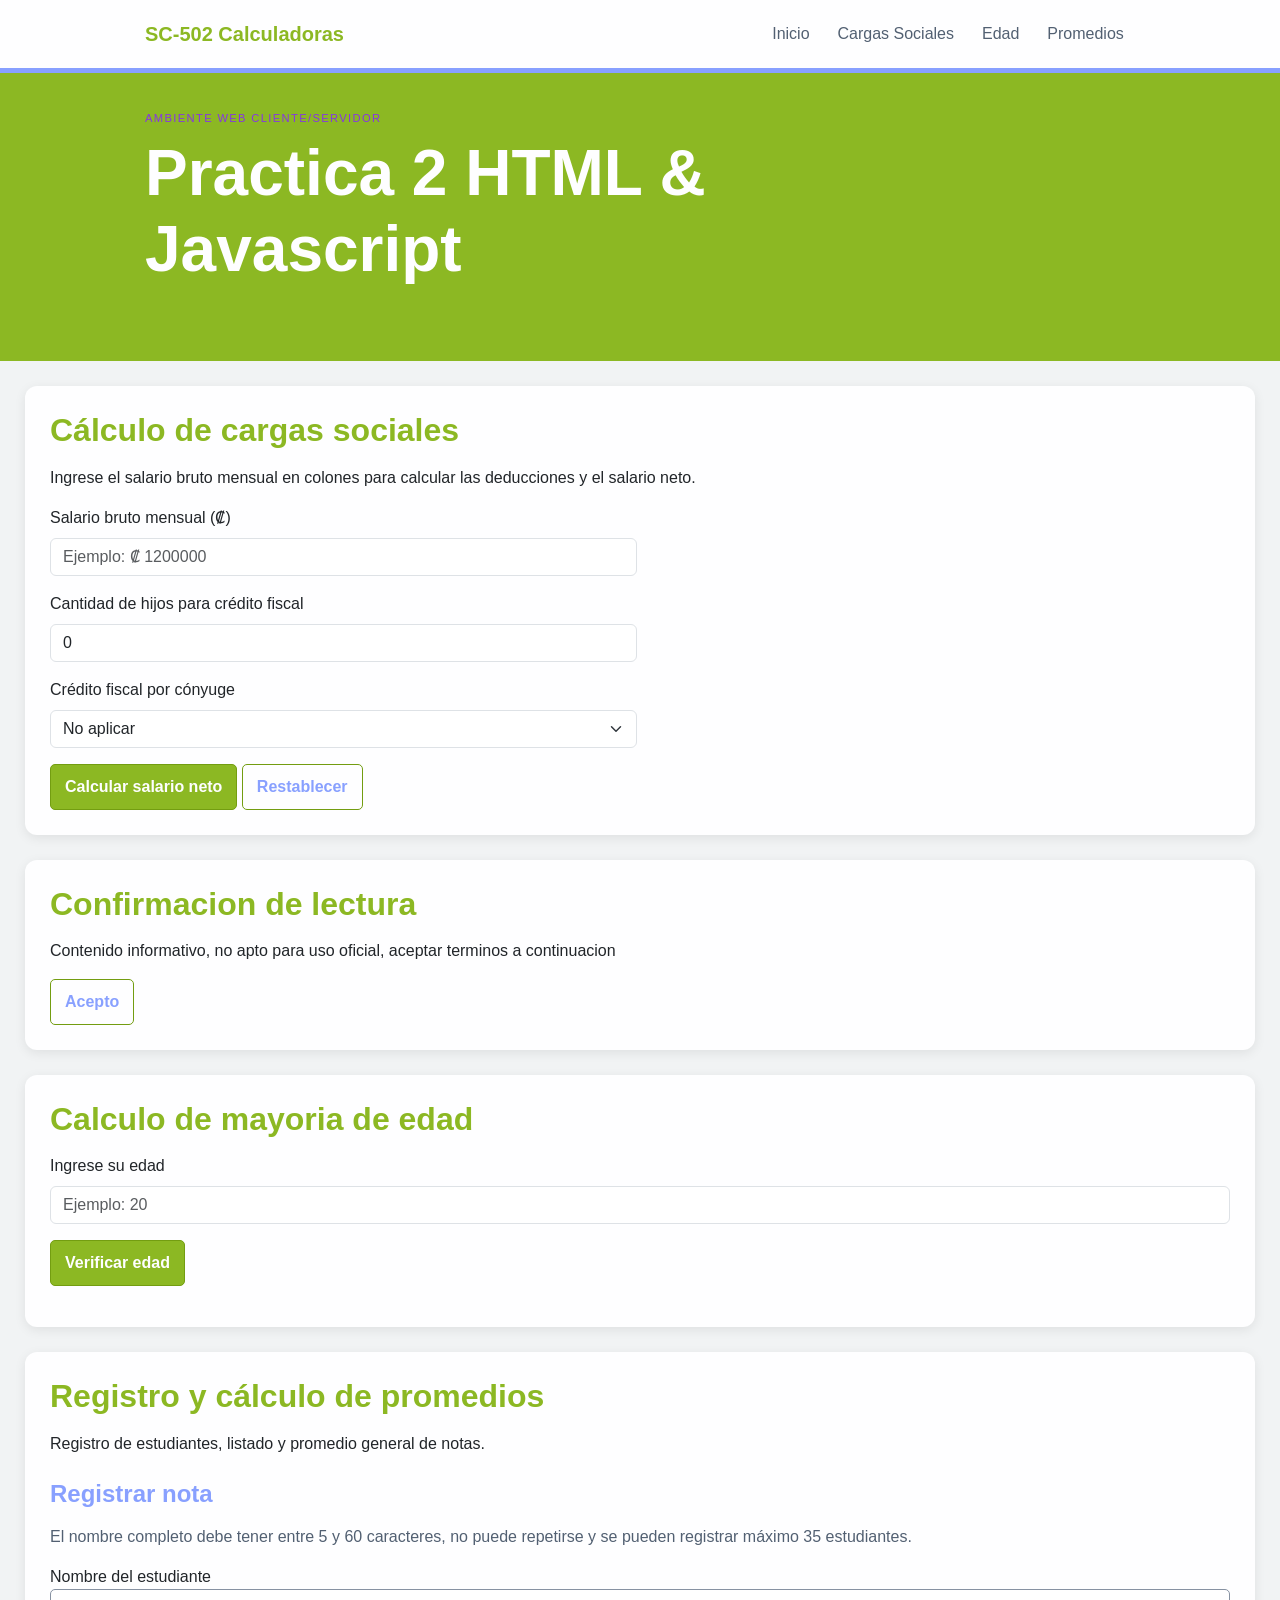
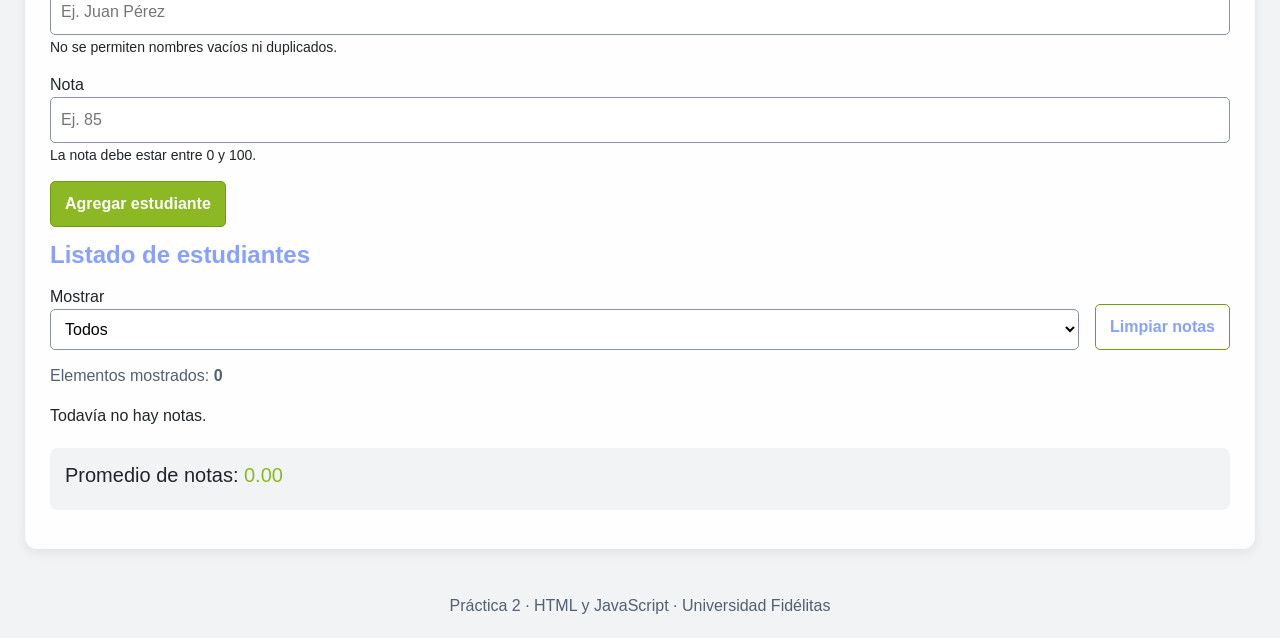
<file: PracticaProgramada2/index.html>
<!DOCTYPE html>
<html lang="es">

<head>
    <meta charset="UTF-8">
    <meta name="viewport" content="width=device-width, initial-scale=1.0">
    <title>Practica 2 SC-502 </title>
    <link href="https://cdn.jsdelivr.net/npm/bootstrap@5.3.3/dist/css/bootstrap.min.css" rel="stylesheet">
    <link rel="stylesheet" href="estilos.css">
</head>

<body>
    <!-- Archivo JavaScript -->
    <script src="app.js" defer></script>
    <!-- ENCABEZADO -->
    <header class="header">
        <div class="contenedor barra">
            <a href="#" class="marca">SC-502 Calculadoras</a>
            <nav class="menu" aria-label="Navegación Principal">
                <a href="#inicio">Inicio</a>
                <a href="#cargas">Cargas Sociales</a>
                <a href="#edad">Edad</a>
                <a href="#promedio">Promedios</a>
            </nav>
        </div>
    </header>

    <main>
        <section id="inicio" class="hero">
            <div class="contenedor hero">
                <span class="kicker">Ambiente Web Cliente/Servidor</span>
                <h1>Practica 2 HTML & Javascript</h1>
            </div>
        </section>

        <!-- EJERCICIO 1  CALCULO CARGAS SOCIALES-->
        <section id= "cargas" class="tarjeta">
            <h2 class="text-calc mb-3">Cálculo de cargas sociales</h2>
            <p>Ingrese el salario bruto mensual en colones para calcular las deducciones y el salario neto.</p>
            <div class="calccargas">
                <form id="formularioSalario">
                    <div class="mb-3">
                        <label for="salarioBruto" class="form-label"> Salario bruto mensual (₡) </label>
                        <input type="number" id="salarioBruto" class="form-control" min="0" step="0.01"
                            placeholder="Ejemplo: ₡ 1200000" required>
                    </div>

                    <div class="mb-3">
                        <label for="hijos" class="form-label"> Cantidad de hijos para crédito fiscal </label>
                        <input type="number" id="hijos" class="form-control" min="0" step="1" value="0" required>
                    </div>

                    <div class="mb-3">
                        <label for="conyuge" class="form-label"> Crédito fiscal por cónyuge </label>
                        <select id="conyuge" class="form-select">
                            <option value="0">No aplicar</option>
                            <option value="2590">Aplicar (₡2.590)</option>
                        </select>
                    </div>

                    <button type="submit" class="btn btn-primario"> Calcular salario neto </button>
                    <button type="reset" id="resetBtn" class="btn btn-claro">Restablecer</button>
                </form>

                <div id="resultadoSalario" class="resultado" aria-live="polite" hidden>
                    <h4>Resultado del cálculo</h4>
                    <p> Salario bruto:
                        <strong id="mostrarBruto"></strong>
                    </p>
                    <p>Cargas sociales (10,83 %):
                        <strong id="mostrarCargas"></strong>
                    </p>
                    <p>Impuesto sobre la renta:
                        <strong id="mostrarRenta"> </strong>
                        <small class="text-muted" id="tramoTxt"></small>
                    </p>
                    <p>Créditos a favor (hijos y cónyuge):
                        <strong id="mostrarCreditos"></strong>
                    </p>
                    <p class="fs-5"> Salario neto:
                        <strong id="mostrarNeto" class="text-calc"></strong>
                    </p>
                    <small class="text-muted">Este contenido y el cálculo es informativo y no constituye asesoría
                        legal, laboral o contable personalizada. Las tasas de CCSS y los tramos de renta pueden cambiar;
                        verifique siempre la vigencia con las fuentes oficiales.</small>
                </div>
            </div>
        </section>


        <!-- EJERCICIO 2 -->
        <section id="edad" class="tarjeta">
            <h2 class="text-calc mb-3"> Confirmacion de lectura </h2>
            <p id="parrafoDOM"> Contenido informativo, no apto para uso oficial, aceptar terminos a continuacion </p>
            <button type="button" id="botonDOM" class="btn btn-claro"> Acepto </button>
        </section>


        <!-- EJERCICIO CALCULO DE MAYORIA DE EDAD -->
        <section id="promedio" class="tarjeta">
            <h2 class="text-calc mb-3"> Calculo de mayoria de edad</h2>

            <div class="mb-3">
                <label for="edad" class="form-label"> Ingrese su edad </label>
                <input type="number" id="edad" class="form-control" min="0" step="1" placeholder="Ejemplo: 20">
            </div>
            <button type="button" id="botonEdad" class="btn btn-primario"> Verificar edad </button>
            <p id="resultadoEdad" class="mt-3" aria-live="polite"></p>
        </section>

        <!-- EJERCICIO 4 REGISTRO Y CÁLCULO DE PROMEDIOS -->
        <section class="tarjeta">
            <h2 class="text-calc mb-3">Registro y cálculo de promedios</h2>
            <p>Registro de estudiantes, listado y promedio general de notas.</p>

            <div id="formularioRegistroNota" class="mt-4 campo">
                <h4 class="mb-3">Registrar nota</h4>
                <p class="ayuda-campo">El nombre completo debe tener entre 5 y 60 caracteres,
                    no puede repetirse y se pueden registrar máximo 35 estudiantes.</p>
                <form id="formularioEstudiante" novalidate>
                    <div class="campo">
                        <label for="nombreEstudiante">Nombre del estudiante</label>
                        <input id="nombreEstudiante" type="text" maxlength="60" placeholder="Ej. Juan Pérez"
                            aria-describedby="ayudaNombre">
                        <small id="ayudaNombre">No se permiten nombres vacíos ni duplicados.</small>
                    </div>
                    <div class="campo">
                        <label for="nota">Nota</label>
                        <input id="nota" type="number" min="0" max="100" placeholder="Ej. 85"
                            aria-describedby="ayudaNota">
                        <small id="ayudaNota">La nota debe estar entre 0 y 100.</small>
                    </div>
                    <button type="submit" class="btn btn-primario">Agregar estudiante</button>
                </form>
                <p id="mensajeNotas" class="mensaje" role="status" aria-live="polite"></p>
            </div>

            <div id="contenedorNotas" class="campo">
                <h4 class="mb-3">Listado de estudiantes</h4>
                <div class="barra-herramientas">
                    <div class="campo">
                        <label for="filtroNotas">Mostrar</label>
                        <select id="filtroNotas">
                            <option value="Todos">Todos</option>
                            <option value="Aprobados">Aprobados</option>
                            <option value="Reprobados">Reprobados</option>
                        </select>
                    </div>
                    <button type="button" id="limpiarNotas" class="btn btn-claro">
                        Limpiar notas
                    </button>
                </div>
                <p class="conteo-visible">Elementos mostrados: <strong id="totalVisibles">0</strong></p>
                <p id="estadoVacioNotas" class="estado-vacio"></p>
                <div id="listaNotas" class="lista"></div>
                <div class="resultado">
                    <h5>Promedio de notas:
                        <span id="promedioNotas" class="text-calc">0.00</span>
                    </h5>
                </div>
            </div>
        </section>
    </main>

    <!-- PIE DE PÁGINA -->
    <footer>
        <p class="mb-0"> Práctica 2 · HTML y JavaScript · Universidad Fidélitas </p>
    </footer>

</body>

</html>
</file>
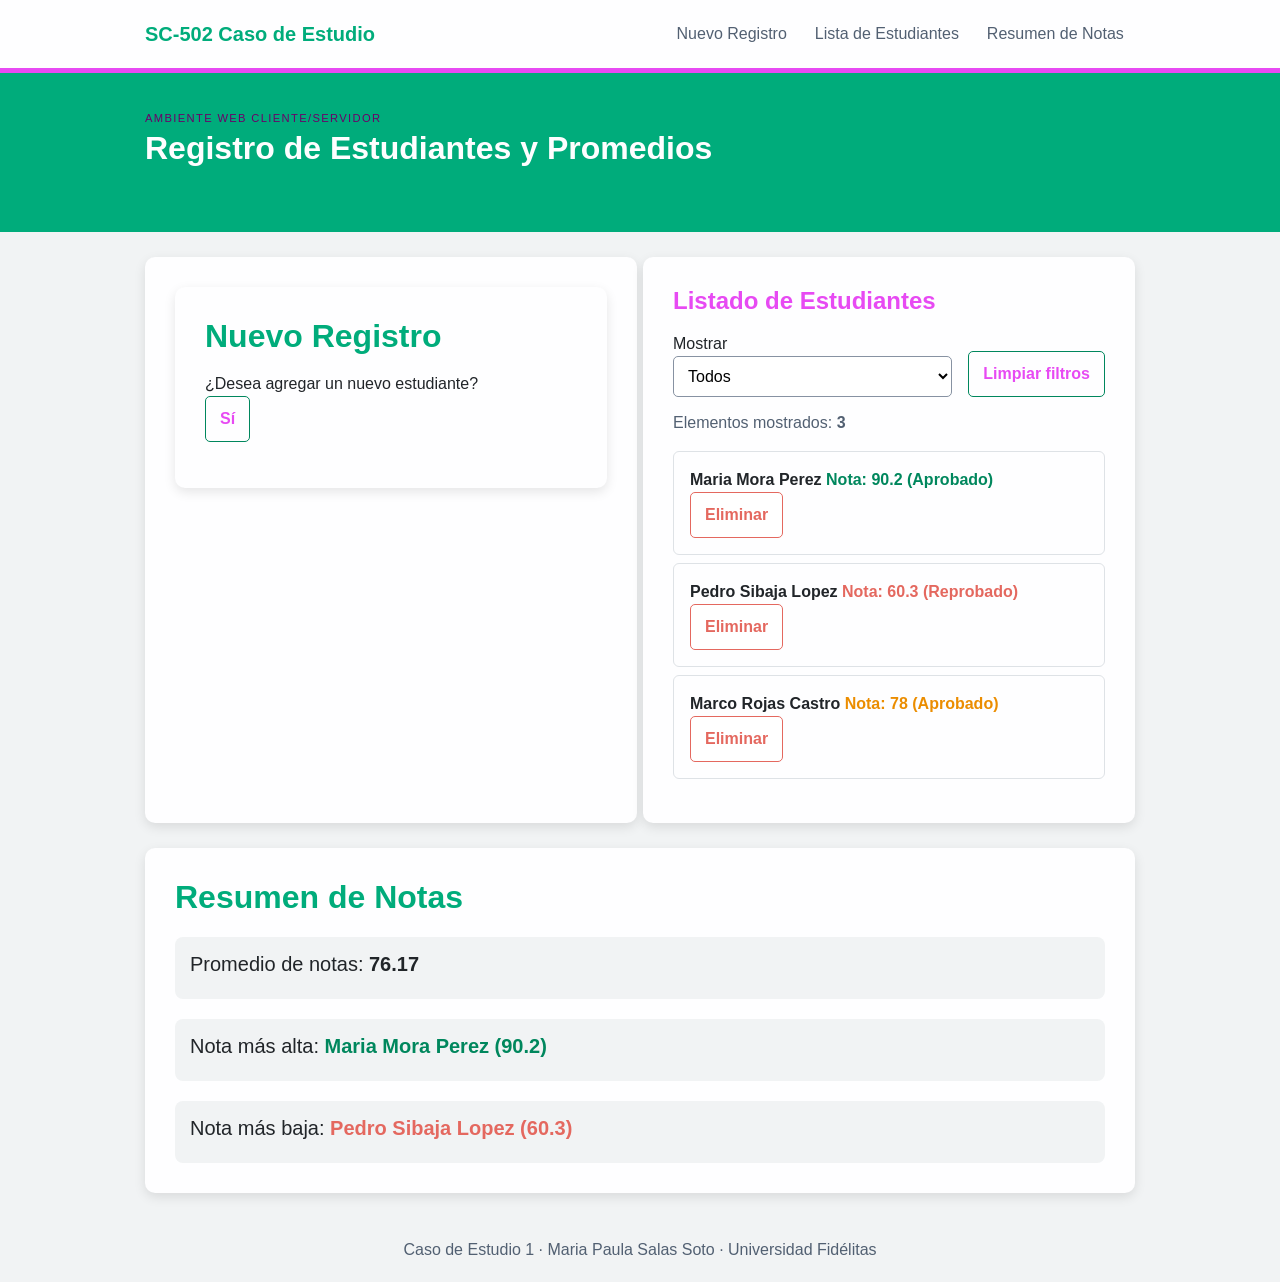
<file: SC502_MariaPaulaSalasSoto_Caso1/index.html>
<!DOCTYPE html>
<html lang="es">

<head>
    <meta charset="UTF-8">
    <meta name="viewport" content="width=device-width, initial-scale=1.0">
    <title>SC-502 Caso de Estudio</title>
    <link href="https://cdn.jsdelivr.net/npm/bootstrap@5.3.3/dist/css/bootstrap.min.css" rel="stylesheet">
    <link rel="stylesheet" href="css/estilos.css">
</head>

<body>
    <!-- Archivo JavaScript -->
    <script src="js/app.js" defer></script>
    <!-- ENCABEZADO -->
    <header class="header">
        <div class="contenedor barra">
            <a href="#" class="marca">SC-502 Caso de Estudio</a>
            <nav class="menu" aria-label="Navegación Principal">
                <a href="#Registro">Nuevo Registro</a>
                <a href="#Lista">Lista de Estudiantes</a>
                <a href="#Resumen">Resumen de Notas</a>
            </nav>
        </div>
    </header>

    <main>
        <section id="Inicio" class="hero">
            <div class="contenedor hero">
                <span class="kicker">Ambiente Web Cliente/Servidor</span>
                <h2>Registro de Estudiantes y Promedios</h2>
            </div>
        </section>
        <div class="contenedor">
            <div class="calccargas">
                <!--SECCION PARA AGREGAR NUEVOS ESTUDIANTES-->
                <section id="Registro" class="tarjeta">
                    <div id="DOM" class="tarjeta">
                        <h2 class="text-calc mb-3"> Nuevo Registro </h2>
                        <p id="parrafoDOM"> ¿Desea agregar un nuevo estudiante?
                            <br>
                            <button type="button" id="botonDOM" class="btn btn-claro"> Sí </button>
                        </p>

                        <div id="formularioRegistro" class="mt-4 campo" hidden>
                            <h4 class="mb-3">Registro de Estudiante</h4>
                            <p class="ayuda-campo">El nombre completo debe tener de 5 a 60 caracteres, no debe
                                repetirse.Max 35 estudiantes.</p>
                            <form id="formularioEstudiante" novalidate>
                                <div class="campo">
                                    <label for="nombreEstudiante">Nombre del estudiante</label>
                                    <input id="nombreEstudiante" type="text" maxlength="60"
                                        placeholder="Ej. Juan Pérez">
                                </div>
                                <div class="campo">
                                    <label for="nota">Nota</label>
                                    <input id="nota" type="number" min="0" max="100" placeholder="Ej. 85">
                                </div>
                                <button type="submit" class="btn btn-primario">Completar Registro</button>
                            </form>
                            <p id="mensajeNotas" class="mensaje" role="status" aria-live="polite"></p>
                        </div>

                    </div>

                </section>

                <!--LISTA DE ESTUDIANTES-->
                <section id="Lista" class="tarjeta">
                    <h4 class="mb-3">Listado de Estudiantes</h4>
                    <div id="contenedorNotas" class="campo">
                        <div class="barra-herramientas">
                            <div class="campo">
                                <label for="filtroNotas">Mostrar</label>
                                <select id="filtroNotas">
                                    <option value="Todos">Todos</option>
                                    <option value="Aprobados">Aprobados</option>
                                    <option value="Reprobados">Reprobados</option>
                                </select>
                            </div>
                            <button type="button" id="limpiarNotas" class="btn btn-claro">
                                Limpiar filtros
                            </button>
                        </div>
                        <p class="conteo-visible">Elementos mostrados: <strong id="totalVisibles">0</strong></p>
                        <p id="estadoVacioNotas" class="estado-vacio"></p>
                        <div id="listaNotas" class="lista"></div>
                    </div>

                </section>
            </div>

            <!-- RESUMEN DE PROMEDIOS -->
            <section id="Resumen" class="tarjeta">
                <h2 class="text-calc mb-3">Resumen de Notas</h2>
                <div class="resultado">
                    <h5>Promedio de notas:
                        <span id="promedioNotas" class="mensaje">0.00</span>
                    </h5>
                </div>
                <div class="resultado">
                    <h5>Nota más alta:
                        <span id="notaMayor" class="mensaje mensaje-bien"></span>
                    </h5>
                </div>
                <div class="resultado">
                    <h5>Nota más baja:
                        <span id="notaMenor" class="mensaje mensaje-error"></span>
                    </h5>
                </div>
            </section>
        </div>
    </main>

    <!-- PIE DE PÁGINA -->
    <footer>
        <p class="mb-0"> Caso de Estudio 1 · Maria Paula Salas Soto · Universidad Fidélitas </p>
    </footer>

</body>

</html>
</file>
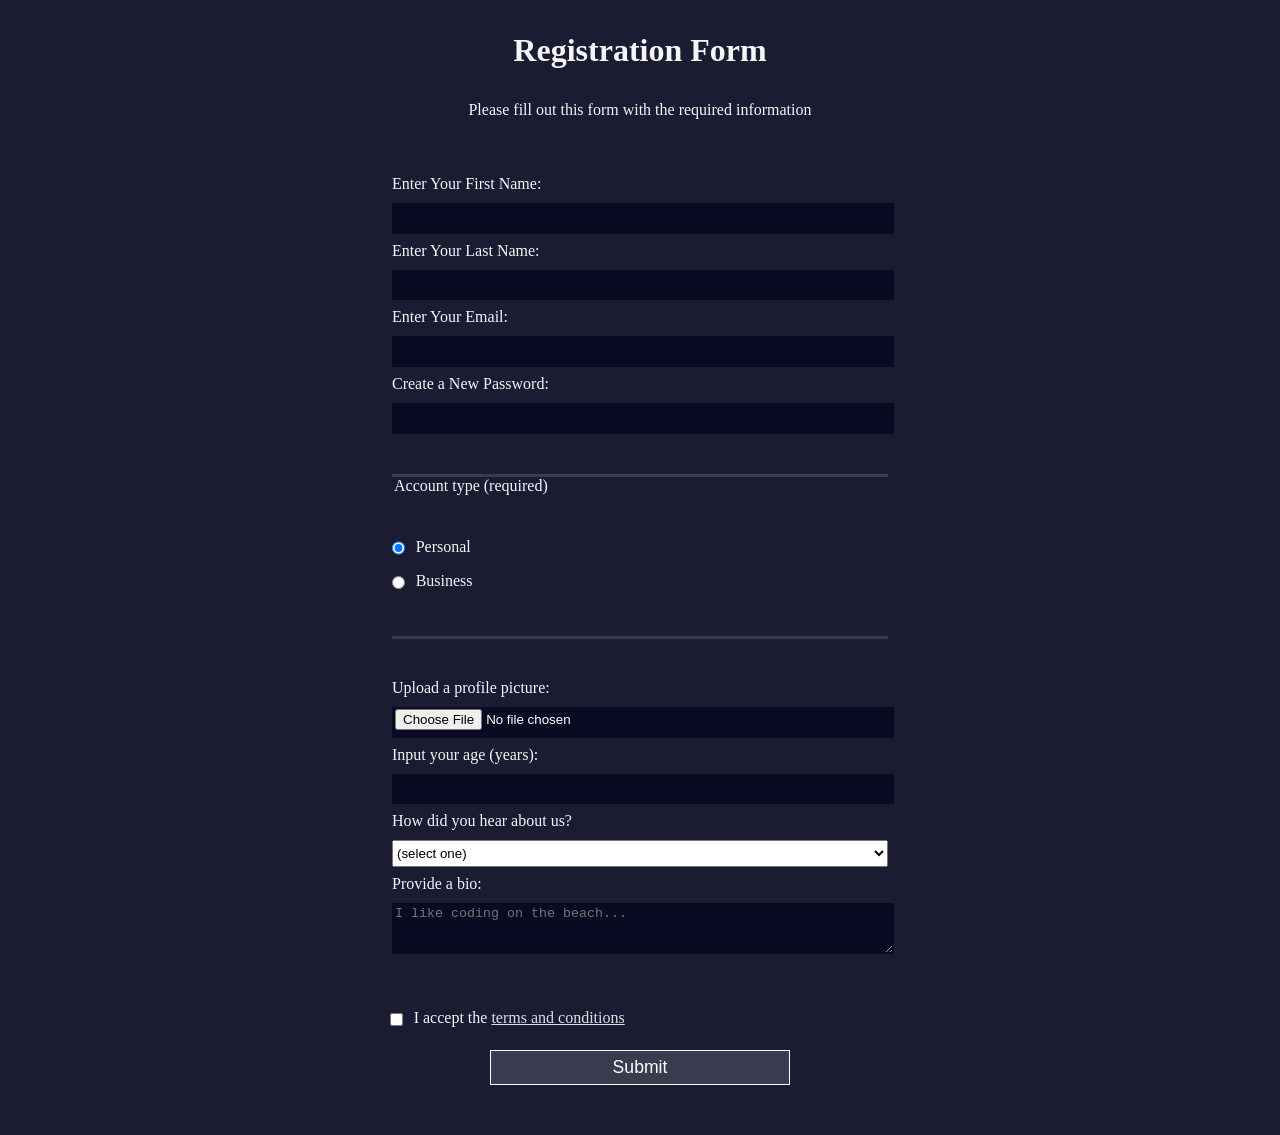
<file: practica-programada-1/PrimeraParte/index.html>
<!DOCTYPE html>
<html lang="en">
  <head>
    <meta charset="UTF-8">
    <title>Registration Form</title>
    <link rel="stylesheet" href="styles.css" />
  </head>
  <body>
    <h1>Registration Form</h1>
    <p>Please fill out this form with the required information</p>
    <form method="post" action='https://register-demo.freecodecamp.org'>
      <fieldset>
        <label for="first-name">Enter Your First Name: <input id="first-name" name="first-name" type="text" required /></label>
        <label for="last-name">Enter Your Last Name: <input id="last-name" name="last-name" type="text" required /></label>
        <label for="email">Enter Your Email: <input id="email" name="email" type="email" required /></label>
        <label for="new-password">Create a New Password: <input id="new-password" name="new-password" type="password" pattern="[a-z0-5]{8,}" required /></label>
      </fieldset>
      <fieldset>
        <legend>Account type (required)</legend>
        <label for="personal-account"><input id="personal-account" type="radio" name="account-type" class="inline" checked /> Personal</label>
        <label for="business-account"><input id="business-account" type="radio" name="account-type" class="inline" /> Business</label>
      </fieldset>
      <fieldset>
        <label for="profile-picture">Upload a profile picture: <input id="profile-picture" type="file" name="file" /></label>
        <label for="age">Input your age (years): <input id="age" type="number" name="age" min="13" max="120" /></label>
        <label for="referrer">How did you hear about us?
          <select id="referrer" name="referrer">
            <option value="">(select one)</option>
            <option value="1">freeCodeCamp News</option>
            <option value="2">freeCodeCamp YouTube Channel</option>
            <option value="3">freeCodeCamp Forum</option>
            <option value="4">Other</option>
          </select>
        </label>
        <label for="bio">Provide a bio:
          <textarea id="bio" name="bio" rows="3" cols="30" placeholder="I like coding on the beach..."></textarea>
        </label>
      </fieldset>
      <label for="terms-and-conditions">
        <input class="inline" id="terms-and-conditions" type="checkbox" required name="terms-and-conditions" /> I accept the <a href="https://www.freecodecamp.org/news/terms-of-service/">terms and conditions</a>
      </label>
      <input type="submit" value="Submit" />
    </form>
  </body>
</html>
</file>
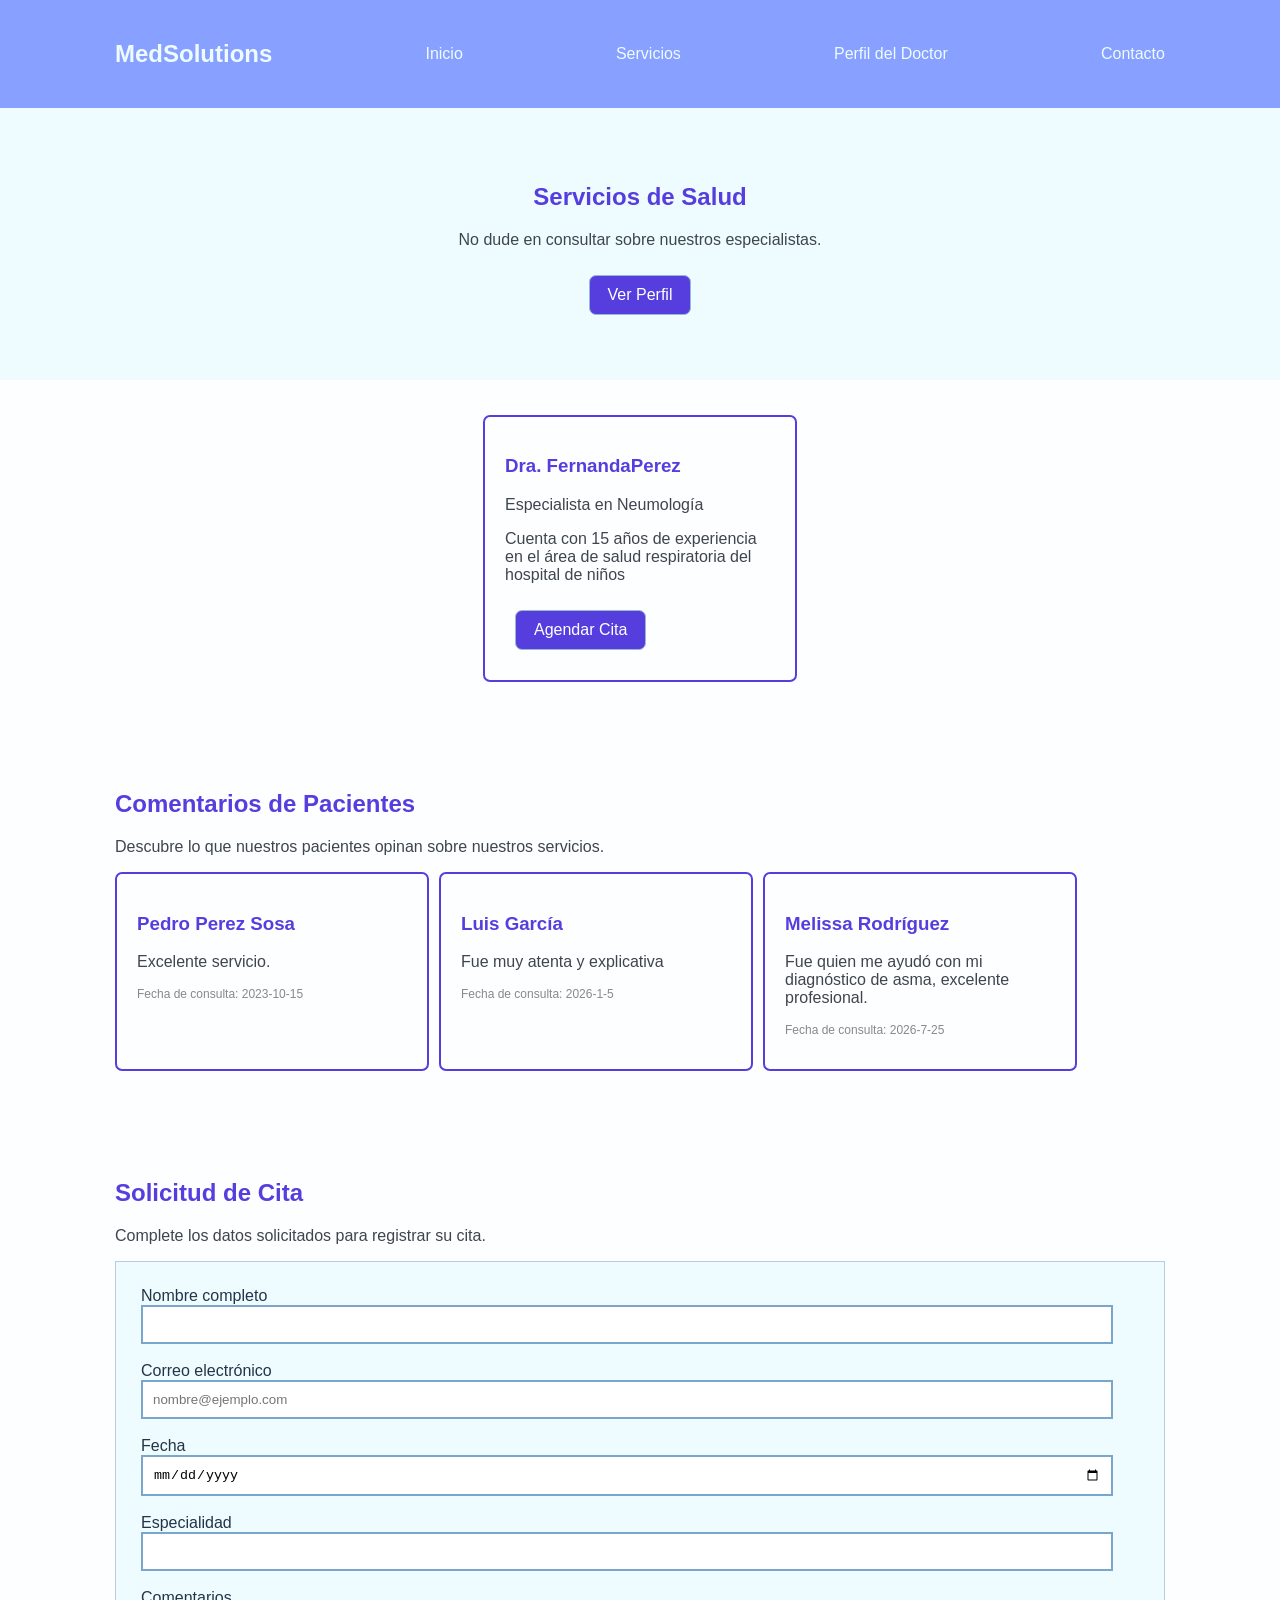
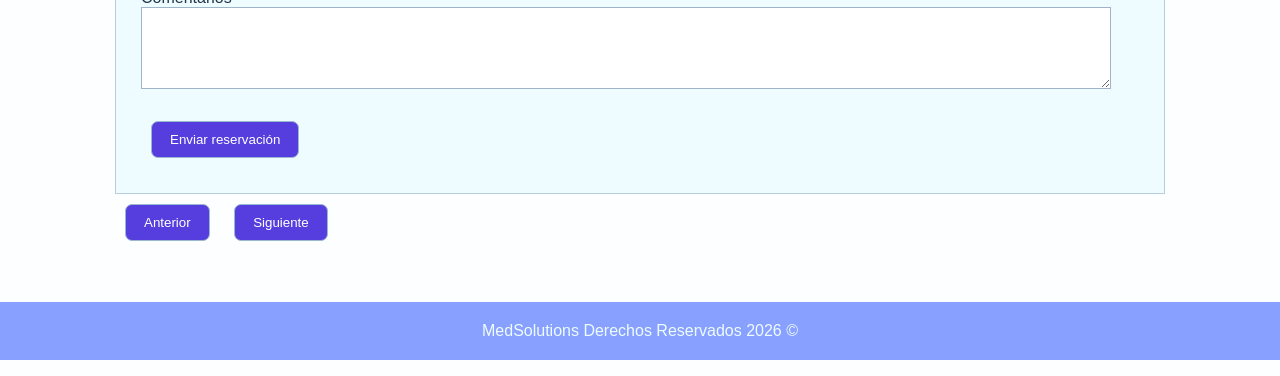
<file: practica-programada-1/SegundaParte/index.html>
<!DOCTYPE html>
<html lang="en">

<head>
    <meta charset="UTF-8">
    <meta name="viewport" content="width=device-width, initial-scale=1.0">
    <title>Clinica MedSolutions</title>
    <link rel="stylesheet" href="./css/styles.css">
</head>

<body>
    <header class="encabezado-sitio">
        <div class="contenedor encabezado-contenido">
            <!-- NAV agrupa los enlaces de navegación del sitio. -->
            <nav class="navbar-medsolutions">
                <ul>
                    <!-- El ID identifica este título como un elemento unico. -->
                    <li>
                        <h1 id="marca-principal">MedSolutions</h1>
                    </li>
                    <li><a href="#inicio">Inicio</a></li>
                    <li><a href="#servicios">Servicios</a></li>
                    <li><a href="#perfildr">Perfil del Doctor</a></li>
                    <li><a href="#contacto">Contacto</a></li>
                </ul>
            </nav>
        </div>
    </header>
    <main>
        <!--
            HERO / PRESENTACION
            Esta seccion comunica el proposito principal de la aplicacion.
        -->
        <section id="inicio" class="seccion presentacion">
            <div class="contenedor">
                <h2>Servicios de Salud</h2>
                <p>No dude en consultar sobre nuestros especialistas.</p>
                <a class="btn btn-medsolutions" href="#perfildr">Ver Perfil</a>
            </div>
        </section>

        <!-- SECCION DE TARJETAS PERF DR-->
        <section id="perfildr" class="seccion">
            <div class="contenedor">
                <div class="card">
                    <h3>Dra. FernandaPerez</h3>
                    <p>Especialista en Neumología</p>
                    <p>Cuenta con 15 años de experiencia en el área de salud respiratoria del hospital de niños</p>
                    <a class="btn btn-medsolutions" href="#reservas">Agendar Cita</a>
                </div>
            </div>
        </section>

        <!-- SECCION DE TARJETAS COMENTARIOS-->
        <section id="servicios" class="seccion">
            <div class="contenedor">
                <h2>Comentarios de Pacientes</h2>
                <p>Descubre lo que nuestros pacientes opinan sobre nuestros servicios.</p>

                <div class="cards">
                    <!-- El ID de esta tarjeta se usara para demostrar un selector por ID. -->
                    <article class="card" id="actividad-destacada">
                        <h3>Pedro Perez Sosa</h3>
                        <p>Excelente servicio.</p>
                        <p id="fecha-consulta">Fecha de consulta: 2023-10-15</p>
                    </article>

                    <article class="card">
                        <h3>Luis García</h3>
                        <p>Fue muy atenta y explicativa</p>
                        <p id="fecha-consulta">Fecha de consulta: 2026-1-5</p>
                    </article>

                    <article class="card">
                        <h3>Melissa Rodríguez</h3>
                        <p>Fue quien me ayudó con mi diagnóstico de asma, excelente profesional.</p>
                        <p id="fecha-consulta">Fecha de consulta: 2026-7-25</p>
                    </article>
                </div>
            </div>
        </section>


        <!-- FORMULARIO: conecta el ejemplo con la Práctica Programada 1. -->
        <section id="reservas" class="seccion seccion-reserva">
            <div class="contenedor">
                <h2>Solicitud de Cita</h2>
                <p>Complete los datos solicitados para registrar su cita.</p>

                <form class="formulario-reserva">
                    <div class="fila-formulario">
                        <div class="campo">
                            <label for="nombre">Nombre completo</label>
                            <input id="nombre" name="nombre" type="text" required>
                        </div>

                        <div class="campo">
                            <label for="contacto">Correo electrónico</label>
                            <input id="contacto" name="contacto" type="email" placeholder="nombre@ejemplo.com" required>
                        </div>
                    </div>

                    <div class="fila-formulario">
                        <div class="campo control-pequenno">
                            <label for="fecha">Fecha</label>
                            <input id="fecha" name="fecha" type="date" required>
                        </div>

                        <div class="campo especialidad">
                            <label for="especialidad">Especialidad</label>
                            <input id="especialidad" name="especialidad" type="text" required>
                        </div>
                    </div>

                    <div class="campo">
                        <label for="comentarios">Comentarios</label>
                        <textarea id="comentarios" name="comentarios" rows="4"></textarea>
                    </div>

                    <button class="btn btn-medsolutions" type="submit">Enviar reservación</button>
                </form>
                <button class="btn btn-medsolutions" type="button">Anterior</button>
                <button class="btn btn-medsolutions" type="button">Siguiente</button>
            </div>
        </section>
    </main>
    <footer class="footer-medsolutions">
        <div class="contenedor">
            <p>MedSolutions Derechos Reservados 2026 &COPY;</p>
        </div>
    </footer>
</body>

</html>
</file>
<file: PracticaProgramada2/estilos.css>
/* Paleta temática del sistema: azul claro, azul oscuro, verde y crema medsolutions */
:root {
    --calculador-lima: #8cb823;
    --calculador-lila: #88a0ff;
    --calculador-morado: #8636e3;
    --calculador-verde: #739d11;
    --calculador-alerta: #e4685f;
    --calculador-crema: #f1f3f4;
    --calculador-blanco: #fefeff;
    --calculador-gris: #b5b5b5;
    --calculador-grisoscuro: #526072;
}

/* ESTILOS GENERALES */

body {
    background-color: var(--calculador-crema);
    font-family: Arial, sans-serif;
    margin: 0;
    line-height: 1.5;
}

.contenedor {
    width: 92%;
    max-width: 990px;
    margin: 0 auto;
}

.btn {
    padding: 10px 14px;
    border: 1px solid var(--calculador-verde);
    border-radius: 5px;
    font-weight: bold;
    cursor: pointer;
}

.btn-primario {
    color: var(--calculador-blanco);
    background-color: var(--calculador-lima);
}

.btn-primario:hover {
    color: var(--calculador-blanco);
    background-color: var(--calculador-verde);
}

.btn-claro {
    color: var(--calculador-lila);
    background-color: var(--calculador-blanco);
}

.btn-claro:hover {
    color: var(--calculador-blanco);
    background-color: var(--calculador-lila);
}

.btn-peligro {
    color: var(--calculador-alerta);
    background-color: white;
    border-color: var(--calculador-alerta);
}

.btn-peligro:hover {
    color: var(--calculador-alerta);
    background-color: var(--calculador-crema);
    border-color: var(--calculador-alerta);
}

/* ENCABEZADO */
header {
    background: var(--calculador-blanco);
    border-bottom: 5px solid var(--calculador-lila);
    color: var(--calculador-lima);
}

.barra {
    min-height: 68px;
    display: flex;
    align-items: center;
    justify-content: space-between;
    gap: 1rem;
    color: var(--calculador-lima);
    text-decoration: none;
}

.marca {
    font-size: 1.25rem;
    font-weight: 800;
    color: var(--calculador-lima);
    text-decoration: none;
}

.menu {
    display: flex;
    gap: .35rem;
}

.menu a {
    padding: .45rem .7rem;
    border-radius: .35rem;
    text-decoration: none;
    color: var(--calculador-grisoscuro);
}

.menu a:hover {
    background: var(--calculador-crema);
    color: var(--calculador-lima);
}

/* SECCION INICIO*/
.seccion {
    padding: 3rem 0
}

.hero {
    padding: 1rem 0;
    color: var(--calculador-blanco);
    background: var(--calculador-lima);
    margin-bottom: 25px;
}

.text-calc {
    color: var(--calculador-lima);
}

h1,
h2,
h3 {
    line-height: 1.2;
    font-weight: bold;
}

h4 {
    color: var(--calculador-lila);
    font-weight: bold;
}


h1 {
    max-width: 700px;
    margin: .35rem 0 1rem;
    font-size: clamp(2.2rem, 5vw, 4rem);
    font-weight: bold;
}

.kicker {
    font-size: .7rem;
    letter-spacing: .12em;
    text-transform: uppercase;
    color: var(--calculador-morado);
}

/* TARJETAS DE LOS EJERCICIOS */

.tarjeta {
    background-color: var(--calculador-blanco);
    padding: 25px;
    border-radius: 12px;
    margin: 25px;
    box-shadow: 0 3px 12px rgba(0, 0, 0, 0.08);
}

.calccargas {
    display: grid;
    grid-template-columns: repeat(2, 1fr);
    gap: 6px;
}

/* RESULTADOS */
.resultado {
    background-color: var(--calculador-crema);
    padding: 15px;
    border-radius: 8px;
    margin-top: 20px;
}

.resultado p {
    margin-bottom: 8px;
}

/* LISTA DE ESTUDIANTES */
.barra-herramientas { display: flex; gap: 16px; align-items: end; }
.barra-herramientas .campo { flex: 1; }
.barra-herramientas button { margin-bottom: 14px; }
.conteo-visible { color: #526072; }
.mensaje { margin-bottom: 0; }
.mensaje:empty { display: none; }
.mensaje-error { color: #b33c47; }
.mensaje-bien { color: #2e7b56; }
.mensaje-aviso { color: #a46b00; }
.lista { padding: 0; margin: 0; list-style: none; }
.ayuda-campo { color: #526072; }
.campo { margin-bottom: 14px; }
input, select {
    box-sizing: border-box;
    width: 100%;
    padding: 10px;
    font: inherit;
    border: 1px solid #8792a2;
    border-radius: 5px;
    background-color: white;
}
.fila-formulario { display: flex; gap: 14px; }
.fila-formulario .campo { flex: 1; }

#estadoVacio { padding: 12px; background-color: #f1f4f7; }

/* PIE DE PÁGINA */
footer {
    background-color: var(--calculador-crema);
    color: var(--calculador-grisoscuro);
    text-align: center;
    padding: 20px;
}

/* ADAPTACIÓN PARA CELULARES */
@media (max-width: 576px) {
    header {
        padding: 30px 15px;
    }

    header h1 {
        font-size: 1.8rem;
    }

    .tarjeta {
        padding: 18px;
    }
}
</file>
<file: SC502_MariaPaulaSalasSoto_Caso1/css/estilos.css>
:root {
    --calculador-lima: #00ac7b;
    --calculador-lila: #e74af3;
    --calculador-morado: #6b0069;
    --calculador-verde: #00875d;
    --calculador-alerta: #e4685f;
    --calculador-crema: #f1f3f4;
    --calculador-blanco: #fefeff;
    --calculador-gris: #b5b5b5;
    --calculador-grisoscuro: #526072;
}

/* ESTILOS GENERALES */

body {
    background-color: var(--calculador-crema);
    font-family: Arial, sans-serif;
    margin: 0;
    line-height: 1.5;
}

.contenedor {
    width: 92%;
    max-width: 990px;
    margin: 0 auto;
}

.btn {
    padding: 10px 14px;
    border: 1px solid var(--calculador-verde);
    border-radius: 5px;
    font-weight: bold;
    cursor: pointer;
}

.btn-primario {
    color: var(--calculador-blanco);
    background-color: var(--calculador-lima);
}

.btn-primario:hover {
    color: var(--calculador-blanco);
    background-color: var(--calculador-verde);
}

.btn-claro {
    color: var(--calculador-lila);
    background-color: var(--calculador-blanco);
}

.btn-claro:hover {
    color: var(--calculador-blanco);
    background-color: var(--calculador-lila);
}

.btn-peligro {
    color: var(--calculador-alerta);
    background-color: white;
    border-color: var(--calculador-alerta);
}

.btn-peligro:hover {
    color: var(--calculador-alerta);
    background-color: var(--calculador-crema);
    border-color: var(--calculador-alerta);
}

/* ENCABEZADO */
header {
    background: var(--calculador-blanco);
    border-bottom: 5px solid var(--calculador-lila);
    color: var(--calculador-lima);
}

.barra {
    min-height: 68px;
    display: flex;
    align-items: center;
    justify-content: space-between;
    gap: 1rem;
    color: var(--calculador-lima);
    text-decoration: none;
}

.marca {
    font-size: 1.25rem;
    font-weight: 800;
    color: var(--calculador-lima);
    text-decoration: none;
}

.menu {
    display: flex;
    gap: .35rem;
}

.menu a {
    padding: .45rem .7rem;
    border-radius: .35rem;
    text-decoration: none;
    color: var(--calculador-grisoscuro);
}

.menu a:hover {
    background: var(--calculador-crema);
    color: var(--calculador-lima);
}

/* SECCION INICIO*/
.seccion {
    padding: 3rem 0
}

.hero {
    padding: 1rem 0;
    color: var(--calculador-blanco);
    background: var(--calculador-lima);
    margin-bottom: 25px;
}

.text-calc {
    color: var(--calculador-lima);
}

h1,
h2,
h3 {
    line-height: 1.2;
    font-weight: bold;
}

h4 {
    color: var(--calculador-lila);
    font-weight: bold;
}


h1 {
    max-width: 700px;
    margin: .35rem 0 1rem;
    font-size: clamp(2.2rem, 5vw, 4rem);
    font-weight: bold;
}

.kicker {
    font-size: .7rem;
    letter-spacing: .12em;
    text-transform: uppercase;
    color: var(--calculador-morado);
}

/* TARJETAS DE LOS EJERCICIOS */

.tarjeta {
    background-color: var(--calculador-blanco);
    padding: 30px;
    margin-bottom: 25px;
    border-radius: 10px;
    box-shadow: 0 4px 12px rgba(0, 0, 0, 0.10);
}


.calccargas {
    display: grid;
    grid-template-columns: repeat(2, 1fr);
    gap: 6px;
}

/* RESULTADOS */
.resultado {
    background-color: var(--calculador-crema);
    padding: 15px;
    border-radius: 8px;
    margin-top: 20px;
}

.resultado p {
    margin-bottom: 8px;
}

/* LISTA DE ESTUDIANTES */
.barra-herramientas { display: flex; gap: 16px; align-items: end; }
.barra-herramientas .campo { flex: 1; }
.barra-herramientas button { margin-bottom: 14px; }
.conteo-visible { color: #526072; }
.mensaje { margin-bottom: 0; font-weight: bold; }
.mensaje:empty { display: none; }
.mensaje-error { color:  var(--calculador-alerta); font-weight: bold; }
.mensaje-bien { color:  var(--calculador-verde); font-weight: bold;}
.mensaje-aviso { color: #eb8d00; font-weight: bold;}
.lista { padding: 0; margin: 0; list-style: none; }
.ayuda-campo { color: #526072; }
.campo { margin-bottom: 14px; }
input, select {
    box-sizing: border-box;
    width: 100%;
    padding: 10px;
    font: inherit;
    border: 1px solid #8792a2;
    border-radius: 5px;
    background-color: white;
}
.fila:hover { transform: translateY(-4px); box-shadow: 0 .5rem 1rem rgba(0, 0, 0, .15);}
.fila-formulario { display: flex; gap: 14px; }
.fila-formulario .campo { flex: 1; }

#estadoVacio { padding: 12px; background-color: #f1f4f7; }

/* PIE DE PÁGINA */
footer {
    background-color: var(--calculador-crema);
    color: var(--calculador-grisoscuro);
    text-align: center;
    padding: 20px;
}

/* ADAPTACIÓN PARA CELULARES */
@media (max-width: 576px) {
    header {
        padding: 30px 15px;
    }

    header h1 {
        font-size: 1.8rem;
    }

    .tarjeta {
        padding: 18px;
    }
}
</file>
<file: practica-programada-1/PrimeraParte/styles.css>
body {
  width: 100%;
  height: 100vh;
  margin: 0;
  background-color: #1b1b32;
  color: #f5f6f7;
  font-family: Tahoma;
  font-size: 16px;
}

h1, p {
  margin: 1em auto;
  text-align: center;
}

form {
  width: 60vw;
  max-width: 500px;
  min-width: 300px;
  margin: 0 auto;
  padding-bottom: 2em;
}

fieldset {
  border: none;
  padding: 2rem 0;
  border-bottom: 3px solid #3b3b4f;
}

fieldset:last-of-type {
  border-bottom: none;
}

label {
  display: block;
  margin: 0.5rem 0;
}

input,
textarea,
select {
  margin: 10px 0 0 0;
  width: 100%;
  min-height: 2em;
}

input, textarea {
  background-color: #0a0a23;
  border: 1px solid #0a0a23;
  color: #ffffff;
}

.inline {
  width: unset;
  margin: 0 0.5em 0 0;
  vertical-align: middle;
}

input[type="submit"] {
  display: block;
  width: 60%;
  margin: 1em auto;
  height: 2em;
  font-size: 1.1rem;
  background-color: #3b3b4f;
  border-color: white;
  min-width: 300px;
}

input[type="file"] {
  padding: 1px 2px;
}

a {
  color: #dfdfe2;
}
</file>
<file: practica-programada-1/SegundaParte/css/styles.css>
/* Paleta temática del sistema: azul claro, azul oscuro, verde y crema medsolutions */
:root {
    --medsolutions-azul: #563ede;
    --medsolutions-azul-claro: #88a0ff ;
    --medsolutions-crema: #eefcff;
    --medsolutions-arena: #fdfeff;
    --medsolutions-verde: #4ab953;
}

body {
    /* Fondo general muy claro. */
    background-color: var(--medsolutions-arena);

    /* Cambia la fuente de toda la pagina. */
    font-family: Arial, sans-serif;

    /* Elimina el margen que el navegador coloca por defecto. */
    margin: 0;

      /* Color general del texto. */
    color: #243447;
}

header {
    background-color:var(--medsolutions-azul-claro);
    color: var(--medsolutions-crema);
}

main {
    background-color: var(--medsolutions-arena);
}

footer {
    background-color: var(--medsolutions-azul-claro);
    color: var(--medsolutions-crema);
}

a {
    color: var(--medsolutions-crema);
    text-decoration: none;
}

h2 {
    color:  #563ede;
    font-family:sans-serif bold;
}

h3 {
    color:  #563ede;
    font-family:sans-serif bold italic;
}
p {
    color: #3e454d;
    font-family:sans-serif;
}


/* ============================================================
    SELECTORES POR CLASE
   ============================================================
*/
.contenedor {
    /* Ocupa el 90% del ancho disponible. */
    width: 90%;

    /* Evita que el contenido crezca demasiado en pantallas grandes. */
    max-width: 1050px;

    /* Centra horizontalmente el contenedor. */
    margin-left: auto;
    margin-right: auto;
}

.seccion {
    padding-top: 35px;
    padding-bottom: 35px;
}


/* Barra de navegación */
.navbar-medsolutions .navbar-brand {
    color: var(--medsolutions-azul-claro);
    border-bottom: 1px solid var(--medsolutions-crema);
    font-weight: 700;
    letter-spacing: 3px;
    background-color: var(--medsolutions-azul-claro);

}

.navbar-medsolutions ul {
    /* Elimina las viñetas del ul. */
    list-style: none;
    margin: 0;
    padding: 0;
    align-items: center;
    justify-content: space-between;

  
    display: flex;
    gap: 20px;
}

.navbar-medsolutions a:hover {
    color: var(--medsolutions-azul);
}

/* Sección de portada (hero) */
.hero-medsolutions {
    background: linear-gradient(135deg, var(--medsolutions-azul-claro) 0%, var(--medsolutions-azul) 100%);
}

/* Botones */
.btn-medsolutions {
    display: inline-block;
    background-color: var(--medsolutions-azul);
    color: #fff;
    text-decoration: none;
    border-radius: 7px;
    padding: 10px 18px;
    border: 1px solid #9bb8d3;
    margin: 10px;
}

.btn-medsolutions:hover {
    display: inline-block;
    background-color: var(--medsolutions-verde);
    color: #fff;
    text-decoration: none;
    padding: 10px 18px;
    border-radius: 7px;
    border: 1px solid #9bb8d3;
    margin: 10px;
}

/* Tarjetas */
.cards {
    display: flex;
    flex-wrap: wrap;
    gap: 10px;
}

/* Tarjetas de citas y especialidades */
.card {
    width: 270px;
    padding: 20px;
    margin-bottom: 18px;
    border-radius: 7px;
    border: 2px solid var(--medsolutions-azul);
    transition: transform .2s ease-in-out, box-shadow .2s ease-in-out;
}

.card:hover {
    transform: translateY(-4px);
    box-shadow: 0 .5rem 1rem rgba(0, 0, 0, .15);
}

/* Elemento activo del filtro de especialidades */
.list-group-item.active {
    background-color: var(--medsolutions-azul-claro);
    border-color: var(--medsolutions-azul);
}


/* Colores de marca reutilizables junto con Bootstrap */
.bg-medsolutions {
    background-color: var(--medsolutions-crema);
}

.text-medsolutions {
    color: var(--medsolutions-azul);
}


/* Pie de página */
.footer-medsolutions p{
    background-color: var(--medsolutions-azul-claro);
    color: var(--medsolutions-crema) !important;
    padding-top: 20px;
    padding-bottom: 20px;
    text-align: center;
}


.form-control:focus {
    border-color: var(--medsolutions-azul-claro);
    box-shadow: 0 0 0 .25rem rgba(138, 111, 176, .25);
}

.badge.bg-medsolutions {
    background-color: var(--medsolutions-azul-claro);
}


.encabezado-sitio {
    padding-top: 20px;
    padding-bottom: 20px;
}

.presentacion {
    /* Aumentamos el espacio interno para destacar esta seccion. */
    padding-top: 55px;
    padding-bottom: 55px;
    text-align: center;
    background-color: var(--medsolutions-crema);
}


.formulario-reserva {
    background-color: var(--medsolutions-crema);
    border: 1px solid #b9cde0;
    padding: 25px;
}

.campo {
    margin-bottom: 18px;
}

input,
textarea {
    /* Usamos 95% para dejar espacio al padding y al borde sin introducir
       todavia la propiedad box-sizing. */
    width: 95%;
    padding: 10px;
    border: 1px solid #9fb4c8;
}

/* ============================================================
   SELECTORES 
   ============================================================
*/

input[required] {
    border: 2px solid #7aa6cc;
}

#perfildr .card {
    margin: 0 auto 18px;
}

#fecha-consulta{
    font-family:sans-serif;
    font-size: 12px;
    font-weight: italic;
    color: #56595cb5;
}
</file>
